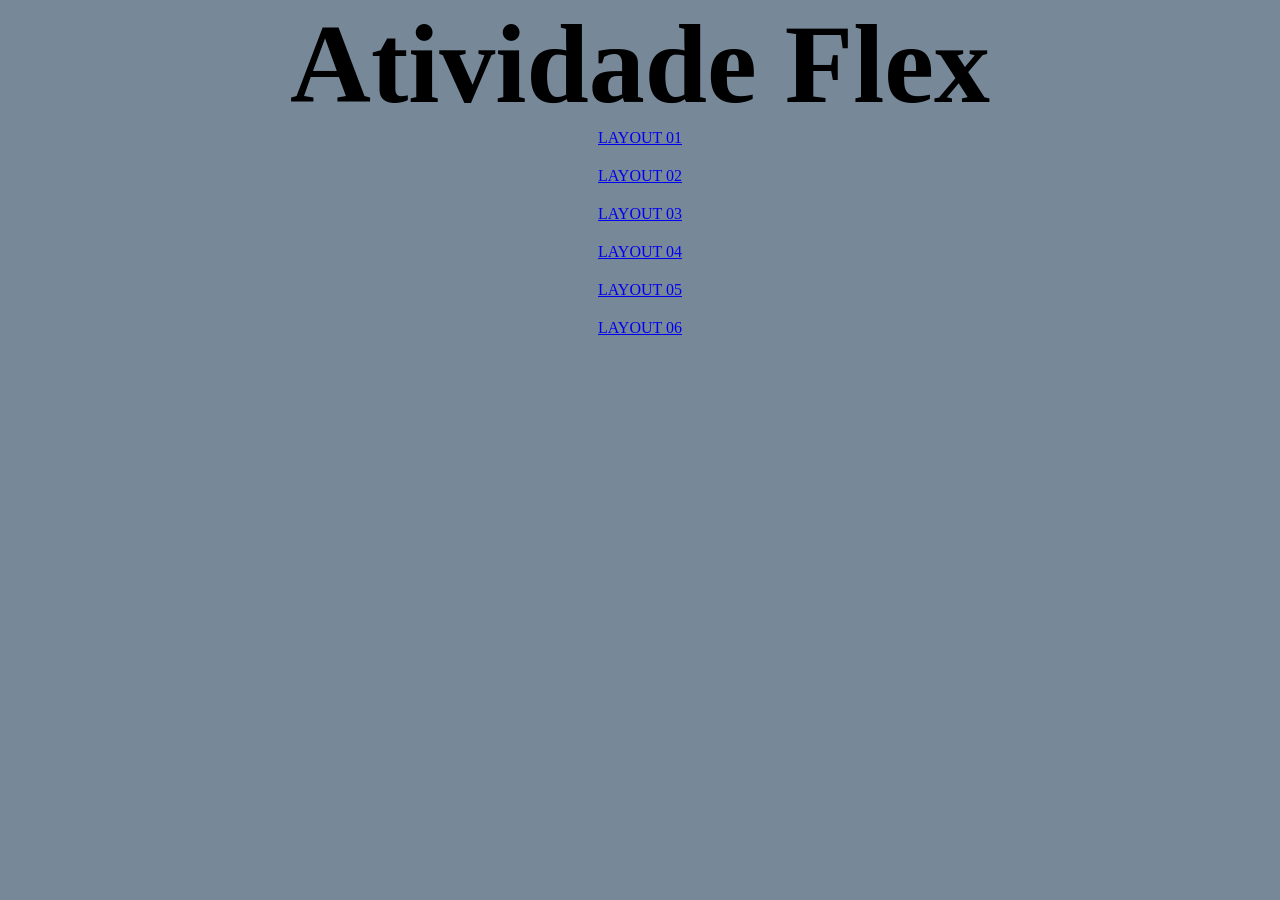
<file: index.html>
<!DOCTYPE html>
<html lang="pt-br">
<head>
    <meta charset="UTF-8">
    <meta name="viewport" content="width=device-width, initial-scale=1.0">
    <link rel="stylesheet" href="style.css">
    <title>HOME</title>
</head>
<body>

    <header>
        <h1>Atividade Flex</h1>
    </header>

    <main>
        <a href="layout_01.html">LAYOUT 01</a>
        <a href="layout_02.html">LAYOUT 02</a>
        <a href="layout_03.html">LAYOUT 03</a>
        <a href="layout_04.html">LAYOUT 04</a>
        <a href="layoyt_05.html">LAYOUT 05</a>
        <a href="layout_06.html">LAYOUT 06</a>
    </main>
    
    
</body>
</html>
</file>
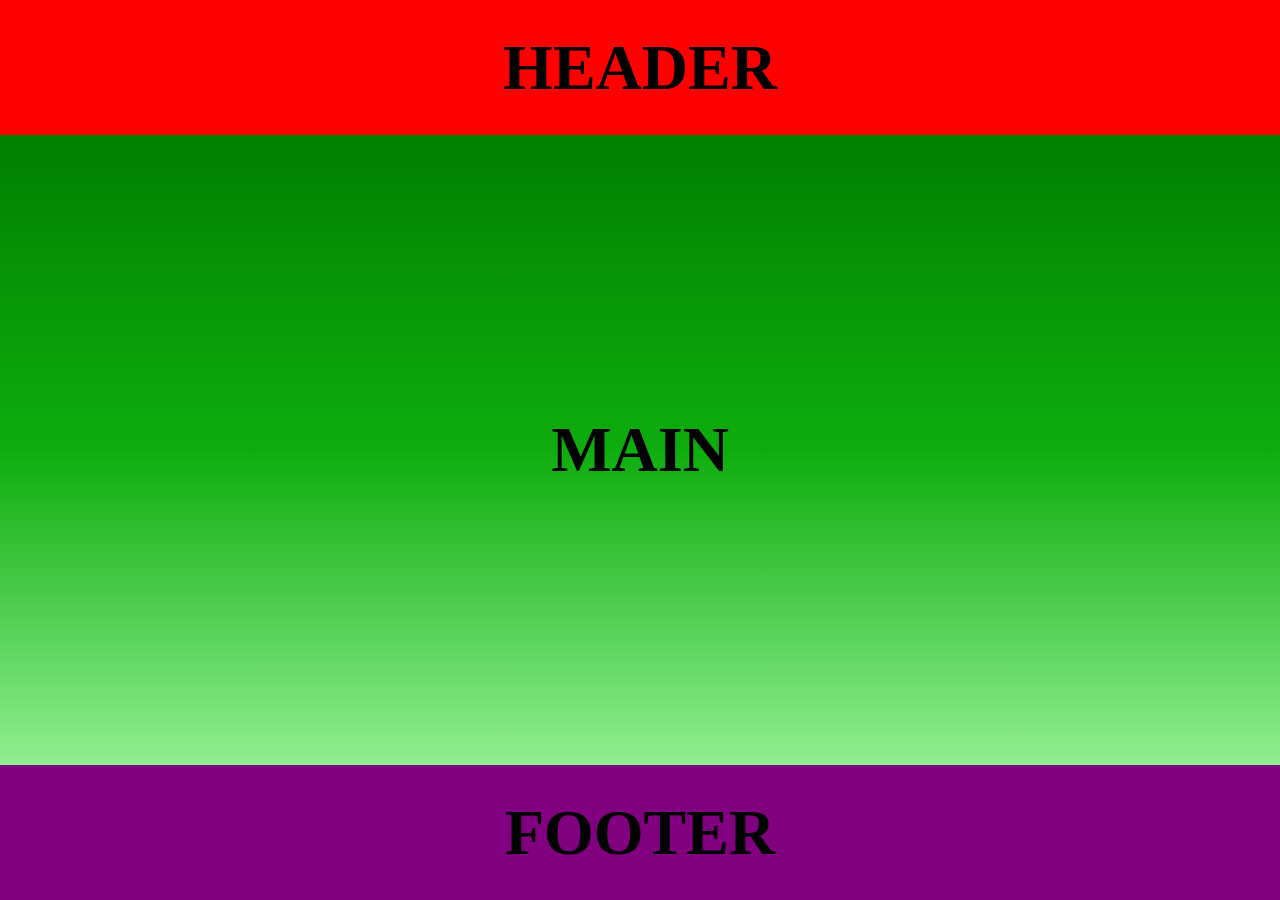
<file: layout_01.html>
<!DOCTYPE html>
<html lang="pt-br">
<head>
    <meta charset="UTF-8">
    <meta name="viewport" content="width=device-width, initial-scale=1.0">
    <link rel="stylesheet" href="layout_01.css">
    <title>LAYOUT 01</title>
</head>
<body>
    <header> <h1>HEADER</h1></header>

    <main><h1>MAIN</h1></main>

    <footer><h1>FOOTER</h1></footer>
    
</body>
</html>
</file>
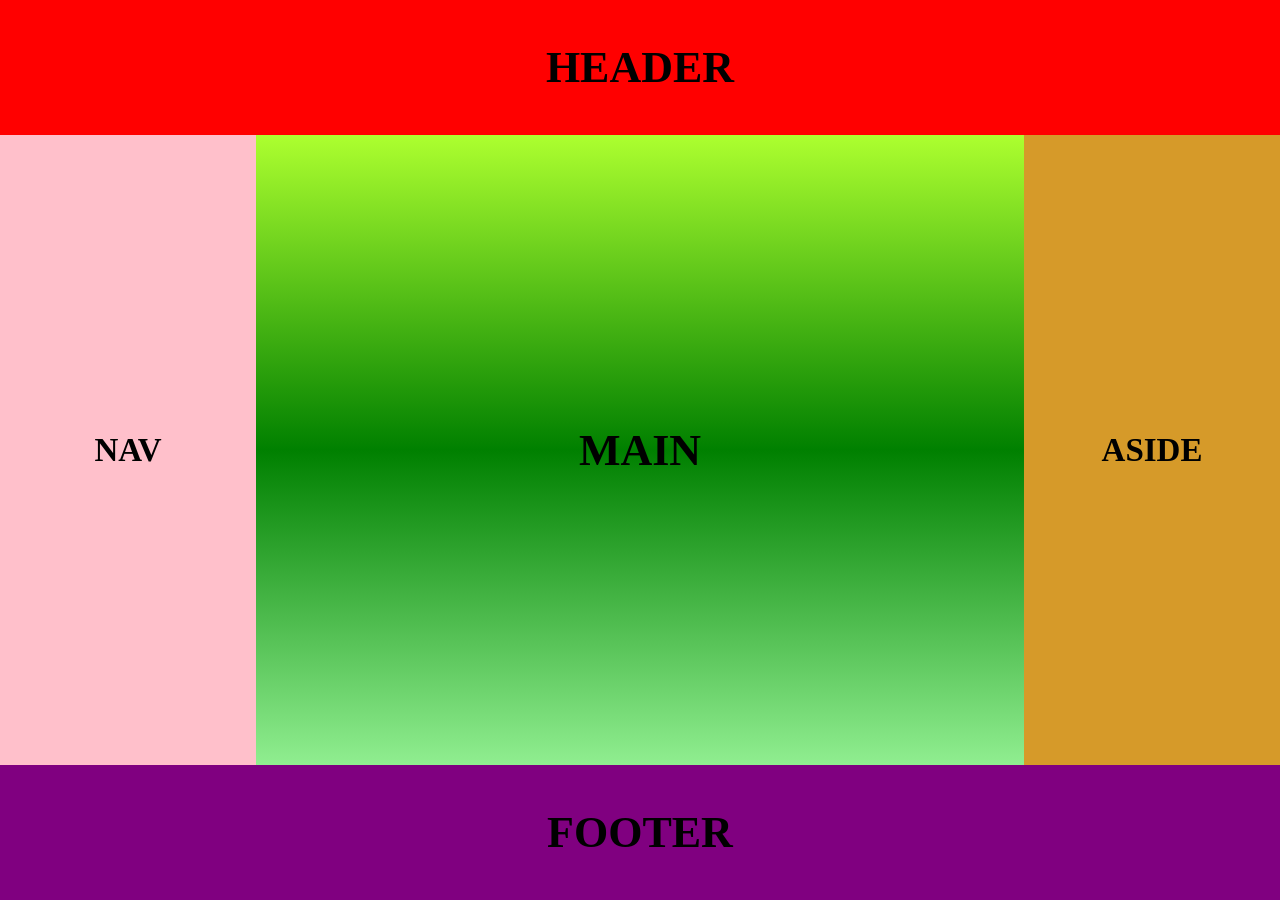
<file: layout_02.html>
<!DOCTYPE html>
<html lang="pt-br">

<head>
    <meta charset="UTF-8">
    <meta name="viewport" content="width=device-width, initial-scale=1.0">
    <link rel="stylesheet" href="layout_02.css">
    <title>LAYOUT 02</title>
</head>

<body>
    <header>
        <h1>HEADER</h1>
    </header>

    <div class="tela">

        <nav>
            <h1>NAV</h1>
        </nav>

        <main>
            <h1>MAIN</h1>
        </main>

        <aside>
            <h1>ASIDE</h1>
        </aside>

    </div>

    <footer>
        <h1>FOOTER</h1>
    </footer>

</body>

</html>
</file>
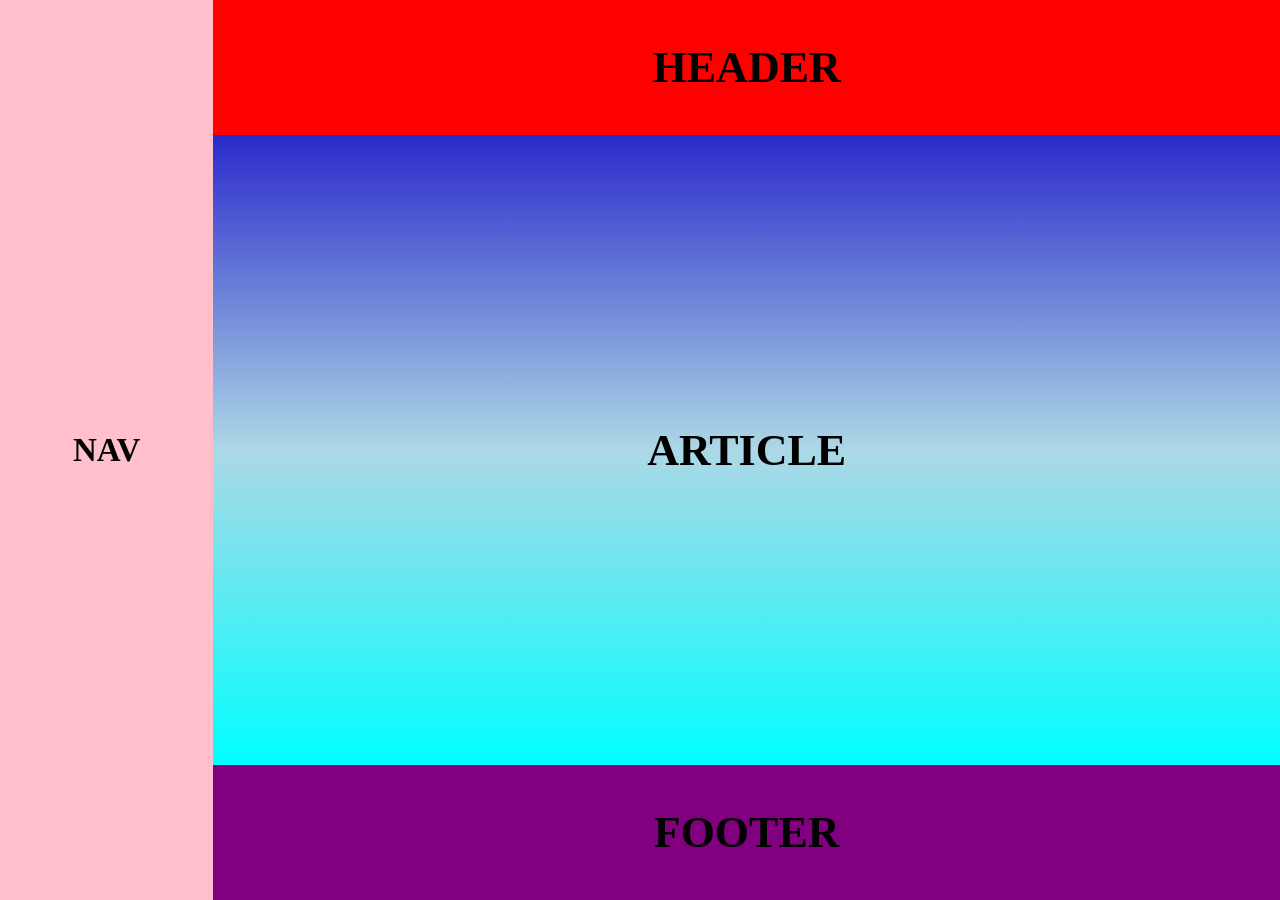
<file: layout_03.html>
<!DOCTYPE html>
<html lang="pt-br">
<head>
    <meta charset="UTF-8">
    <meta name="viewport" content="width=device-width, initial-scale=1.0">
    <link rel="stylesheet" href="layout_03.css">
    <title>LAYOUT 03</title>
</head>
<body>
    <nav><h1>NAV</h1></nav>

    <div class="tela">
    <header> <h1>HEADER</h1></header>

    <main><h1>ARTICLE</h1></main>

    <footer><h1>FOOTER</h1></footer>
    </div>
</body>
</html>
</file>
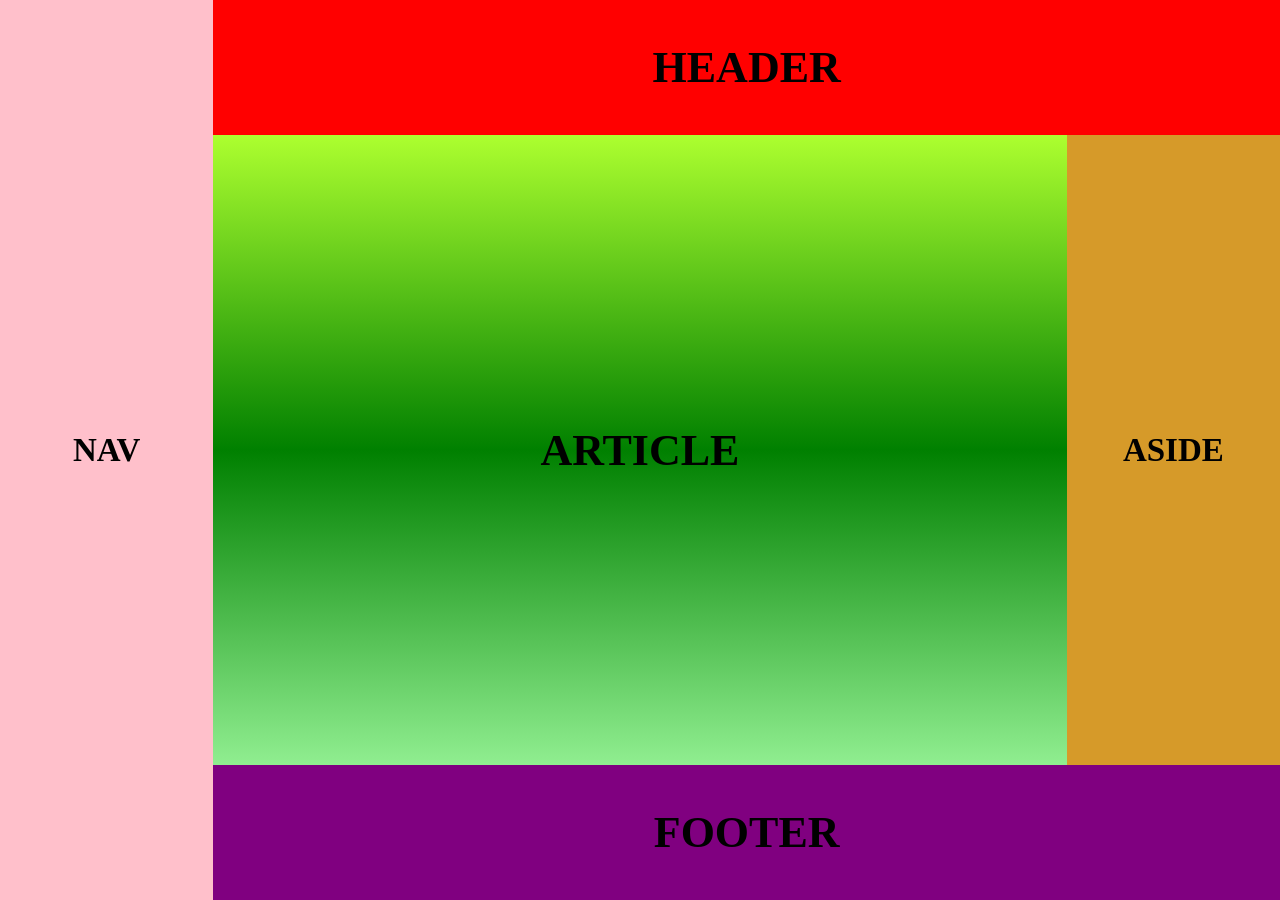
<file: layout_04.html>
<!DOCTYPE html>
<html lang="pt-br">

<head>
    <meta charset="UTF-8">
    <meta name="viewport" content="width=device-width, initial-scale=1.0">
    <link rel="stylesheet" href="layout_04.css">
    <title>LAYOUT 04</title>
</head>

<body>

    <nav>
        <h1>NAV</h1>
    </nav>

    <div class="container">

        <header>
            <h1>HEADER</h1>
        </header>

        <div class="tela">
            <main>
                <h1>ARTICLE</h1>
            </main>

            <aside>
                <h1>ASIDE</h1>
            </aside>
        </div>

        <footer>
            <h1>FOOTER</h1>
        </footer>

    </div>



</body>

</html>
</file>
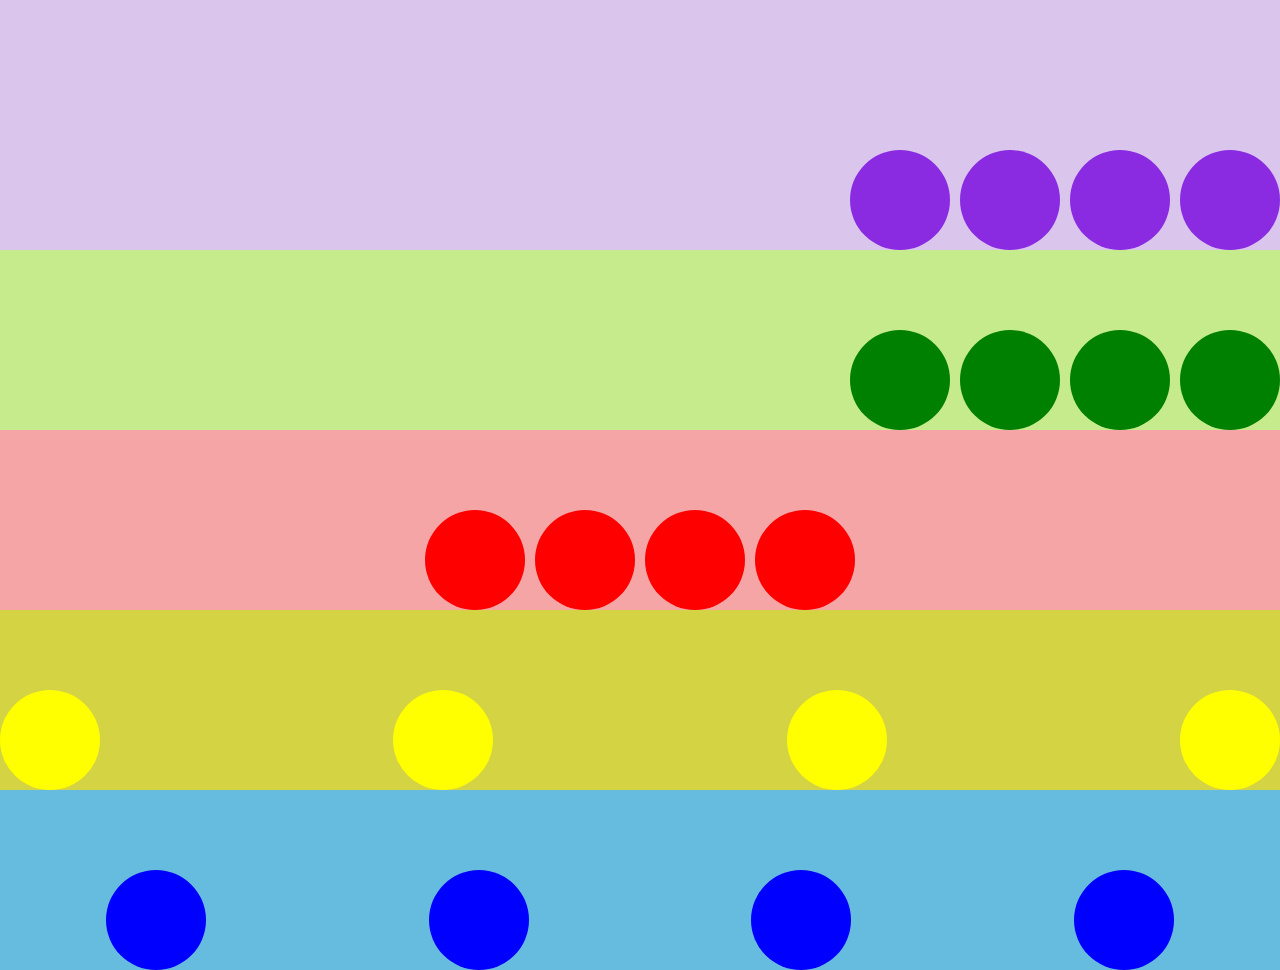
<file: layout_06.html>
<!DOCTYPE html>
<html lang="pt-br">
<head>
    <meta charset="UTF-8">
    <meta name="viewport" content="width=device-width, initial-scale=1.0">
    <link rel="stylesheet" href="layout_06.css">
    <title>layout 06</title>
</head>
<body>

    <div class="caixa1">
        <div class="bola-roxa"></div>
        <div class="bola-roxa"></div>
        <div class="bola-roxa"></div>
        <div class="bola-roxa"></div>
    </div>
    <div class="caixa2">
        <div class="bola-verde"></div>
        <div class="bola-verde"></div>
        <div class="bola-verde"></div>
        <div class="bola-verde"></div>
    </div>
    <div class="caixa3">
        <div class="bola-red"></div>
        <div class="bola-red"></div>
        <div class="bola-red"></div>
        <div class="bola-red"></div>
    </div>
    <div class="caixa4">
        <div class="bola-amarela"></div>
        <div class="bola-amarela"></div>
        <div class="bola-amarela"></div>
        <div class="bola-amarela"></div>
    </div>
    <div class="caixa5">
        <div class="bola-azul"></div>
        <div class="bola-azul"></div>
        <div class="bola-azul"></div>
        <div class="bola-azul"></div>
    </div>

    
</body>
</html>
</file>
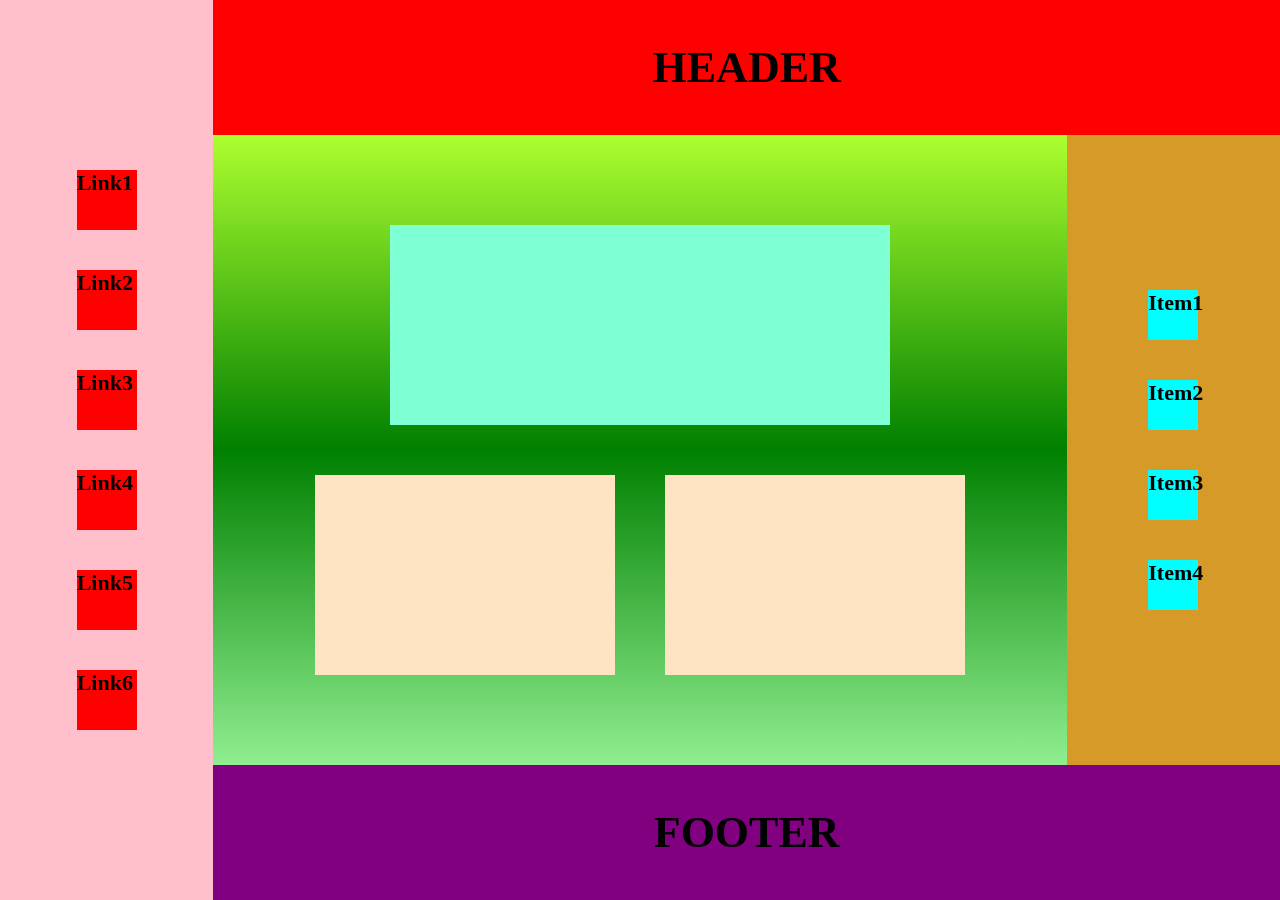
<file: layoyt_05.html>
<!DOCTYPE html>
<html lang="pt-br">

<head>
    <meta charset="UTF-8">
    <meta name="viewport" content="width=device-width, initial-scale=1.0">
    <link rel="stylesheet" href="layout_05.css">
    <title>LAYOUT 05</title>
</head>

<body>

    <nav>
       <div class="link"><h4>Link1</h4></div>
       <div class="link"><h4>Link2</h4></div>
       <div class="link"><h4>Link3</h4></div>
       <div class="link"><h4>Link4</h4></div>
       <div class="link"><h4>Link5</h4></div>
       <div class="link"><h4>Link6</h4></div>
    </nav>

    <div class="container">

        <header>
            <h1>HEADER</h1>
        </header>

        <div class="tela">
            <main>

                <div class="caixa1"></div>

                <div class="caixapai">

                    <div class="caixa2"></div>

                    <div class="caixa2"></div>
                    
                </div>


            </main>

            <aside>
                <div class="item"> <h4>Item1</h4></div>
                <div class="item"><h4>Item2</h4></div>
                <div class="item"><h4>Item3</h4></div>
                <div class="item"><h4>Item4</h4></div>
            </aside>
        </div>

        <footer>
            <h1>FOOTER</h1>
        </footer>

    </div>



</body>

</html>
</file>
<file: style.css>
*{
    margin: 0%;
    padding: 0%;
    box-sizing: border-box;
}

body{
    background-color: lightslategrey;
    width: 100vw;
    height: 100vh;
}

header{
    text-align: center;
    font-size: 56px;
}

main{
    display: flex;
    flex-direction: column;
    gap: 20px;
    justify-content: center;
    align-items: center;
}
</file>
<file: layout_01.css>
*{
    margin: 0%;
    padding: 0%;
    box-sizing: border-box;
}

body{
    height: 100vh;
}

header{
    display: flex;
    justify-content: center;
    align-items: center;
    font-size: 32px;
    background-color: red;
    height: 15%;
}

main{
    display: flex;
    justify-content: center;
    align-items: center;
    font-size: 32px;
    background: linear-gradient(green, rgb(14, 173, 14), lightgreen);
    height: 70%;
}

footer{
    display: flex;
    justify-content: center;
    align-items: center;
    font-size: 32px;
    background-color: purple;
    height: 15%;
}
</file>
<file: layout_02.css>
*{
    margin: 0%;
    padding: 0%;
    box-sizing: border-box;
}

body{
    height: 100vh;
    width: 100vw;
}

header{
    display: flex;
    justify-content: center;
    align-items: center;
    font-size: 22px;
    background-color: red;
    height: 15%;
}

.tela{
    display: flex;
    height: 70%;
}

nav{
    display: flex;
    justify-content: center;
    align-items: center;
    font-size: 22px;
    background-color: pink;
    width: 20%;


}

main{
    display: flex;
    justify-content: center;
    align-items: center;
    font-size: 22px;
    background:linear-gradient(greenyellow, green, lightgreen);
    width: 60%;

}

aside{
    display: flex;
    justify-content: center;
    align-items: center;
    font-size: 22px;
    background-color: rgb(214, 154, 41);
    width: 20%;

}

footer{
    display: flex;
    justify-content: center;
    align-items: center;
    font-size: 22px;
    background-color: purple;
    height: 15%;
}
</file>
<file: layout_03.css>
*{
    margin: 0%;
    padding: 0%;
    box-sizing: border-box;
}

body{
    height: 100vh;
    width: 100vw;
    display: flex;
}

.tela{
    width: 100%;
}

header{
    display: flex;
    justify-content: center;
    align-items: center;
    font-size: 22px;
    background-color: red;
    height: 15%;
}


main{
    display: flex;
    justify-content: center;
    align-items: center;
    font-size: 22px;
    background: linear-gradient(rgb(42, 42, 203), lightblue, cyan) ;
    height: 70%;

}

footer{
    display: flex;
    justify-content: center;
    align-items: center;
    font-size: 22px;
    background-color: purple;
    height: 15%;

}


nav{
    display: flex;
    justify-content: center;
    align-items: center;
    font-size: 22px;
    background-color: pink;
    width: 20%;
    height: 100%;


}
</file>
<file: layout_04.css>
*{
    margin: 0%;
    padding: 0%;
    box-sizing: border-box;
}

body{
    height: 100vh;
    width: 100vw;
    display: flex;
}

nav{
    display: flex;
    justify-content: center;
    align-items: center;
    font-size: 22px;
    background-color: pink;
    width: 20%;
    height: 100%;


}

.container{
    width: 100%;
}

.tela{
    display: flex;
    width: 100%;
    height: 70%;
}

header{
    display: flex;
    justify-content: center;
    align-items: center;
    font-size: 22px;
    background-color: red;
    height: 15%;
}




main{
    display: flex;
    justify-content: center;
    align-items: center;
    font-size: 22px;
    background: linear-gradient(greenyellow, green, lightgreen) ;
    width: 80%;


}

aside{
    display: flex;
    justify-content: center;
    align-items: center;
    font-size: 22px;
    background-color: rgb(214, 154, 41);
    width: 20%;


}

footer{
    display: flex;
    justify-content: center;
    align-items: center;
    font-size: 22px;
    background-color: purple;
    height: 15%;
}
</file>
<file: layout_06.css>
* {
    margin: 0%;
    padding: 0%;
    box-sizing: border-box;
}

body {
    height: 100vh;
    width: 100vw;
    display: flex;
    flex-direction: column;
}

.caixa1 {
    background-color: rgba(180, 140, 218, 0.492);
    width: 100%;
    height: 30%;
    display: flex;
    justify-content: flex-end;
    gap: 10px;
}

.bola-roxa {
    margin-top: 150px;
    height: 100px;
    width: 100px;
    border-radius: 50%;
    background-color: blueviolet;
}

.caixa2 {
    background-color: rgba(173, 227, 92, 0.694);
    width: 100%;
    height: 30%;
    display: flex;
    justify-content: flex-end;
    gap: 10px;
}

.bola-verde {
    margin-top: 80px;
    height: 100px;
    width: 100px;
    border-radius: 50%;
    background-color: green;
}

.caixa3 {
    background-color: rgba(238, 105, 105, 0.599);
    width: 100%;
    height: 30%;
    display: flex;
    gap: 10px;
    justify-content: center;
}

.bola-red {
    margin-top: 80px;
    height: 100px;
    width: 100px;
    border-radius: 50%;
    background-color: red;
}

.caixa4 {
    background-color: rgba(197, 197, 4, 0.75);
    width: 100%;
    height: 30%;
    display: flex;
    gap: 10px;
    justify-content: space-between;
}

.bola-amarela {
    margin-top: 80px;
    height: 100px;
    width: 100px;
    border-radius: 50%;
    background-color: yellow;
}

.caixa5 {
    background-color: rgba(56, 168, 212, 0.766);
    width: 100%;
    height: 30%;
    display: flex;
    gap: 10px;
    justify-content: space-around;
}

.bola-azul {
    margin-top: 80px;
    height: 100px;
    width: 100px;
    border-radius: 50%;
    background-color: blue;
}
</file>
<file: layout_05.css>
* {
    margin: 0%;
    padding: 0%;
    box-sizing: border-box;
}

body {
    height: 100vh;
    width: 100vw;
    display: flex;
}

nav {
    display: flex;
    justify-content: center;
    align-items: center;
    font-size: 22px;
    background-color: pink;
    width: 20%;
    height: 100%;
    flex-direction: column;
    gap: 40px   ;
}

.link{
    background-color: red;
    height: 60px;
    width: 60px;
}

.container {
    width: 100%;
}

.tela {
    display: flex;
    width: 100%;
    height: 70%;
}

header {
    display: flex;
    justify-content: center;
    align-items: center;
    font-size: 22px;
    background-color: red;
    height: 15%;
}




main {
    display: flex;
    justify-content: center;
    align-items: center;
    flex-direction: column;
    font-size: 22px;
    background:linear-gradient(greenyellow, green, lightgreen) ;
    width: 80%;
    gap: 50px;


}

aside {
    display: flex;
    justify-content: center;
    align-items: center;
    font-size: 22px;
    background-color: rgb(214, 154, 41);
    width: 20%;
    flex-direction: column;
    gap: 40px;


}

.item {
    background-color: aqua;

    height: 50px;
    width: 50px;
}

footer {
    display: flex;
    justify-content: center;
    align-items: center;
    font-size: 22px;
    background-color: purple;
    height: 15%;
}

.caixa1{
    width: 500px;
    height: 200px;
    background-color: aquamarine;
}

.caixapai{
    display: flex;
    gap: 50px;
}

.caixa2{
    width: 300px;
    height: 200px;
    background-color: bisque;
}
</file>
